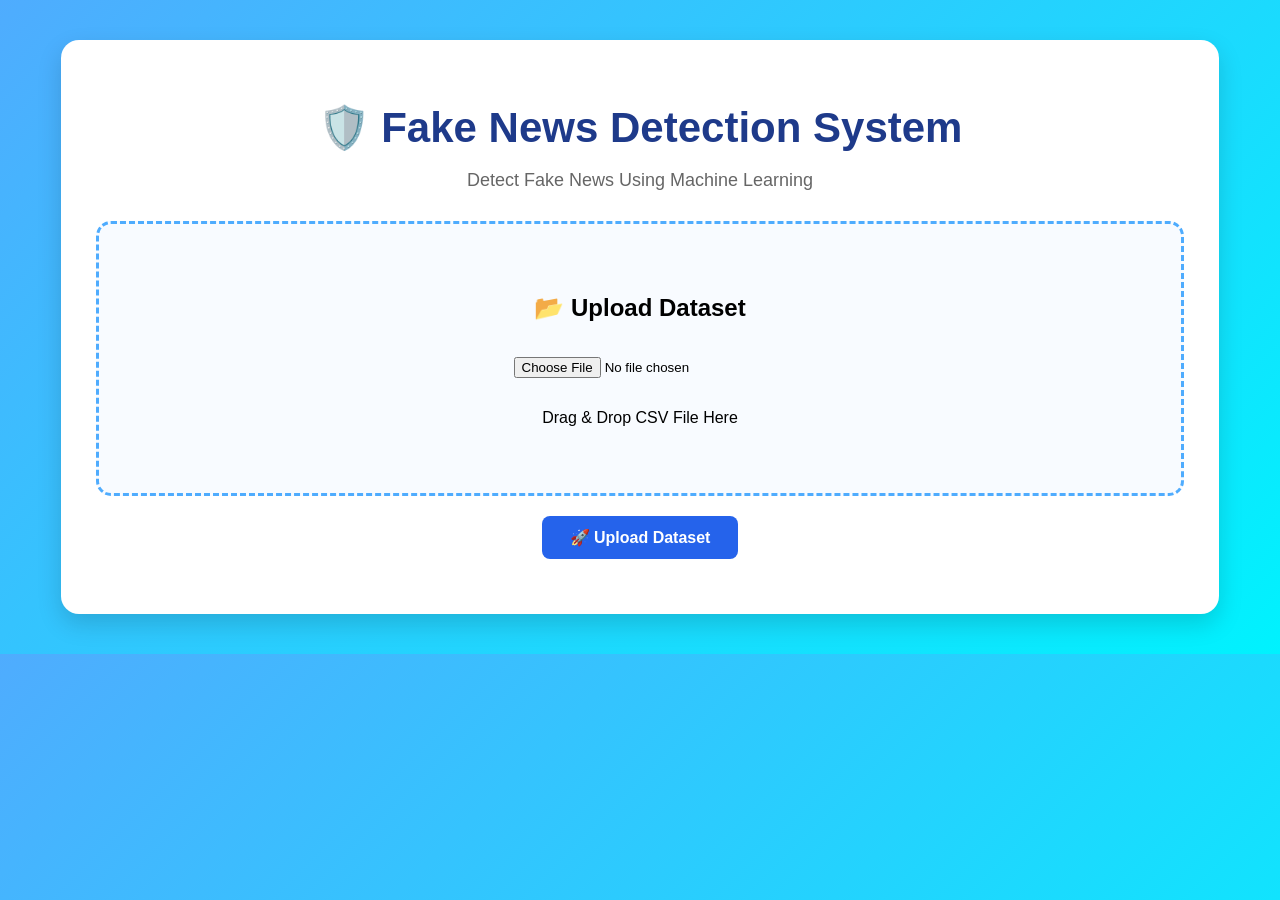
<file: index.html>
<!DOCTYPE html>
<html>
<head>
    <title>Upload CSV</title>
    <link rel="stylesheet" href="/static/style.css">
</head>
<body>

  <div class="container">

    <h1>🛡️ Fake News Detection System</h1>
    <p class="subtitle">Detect Fake News Using Machine Learning</p>

    <form action="/upload" method="POST" enctype="multipart/form-data">

        <div class="upload-box">
            <h2>📂 Upload Dataset</h2>
            <input type="file" name="file" required>
            <p>Drag & Drop CSV File Here</p>
        </div>

        <button type="submit">🚀 Upload Dataset</button>

    </form>
    


</body>
</html>
</file>
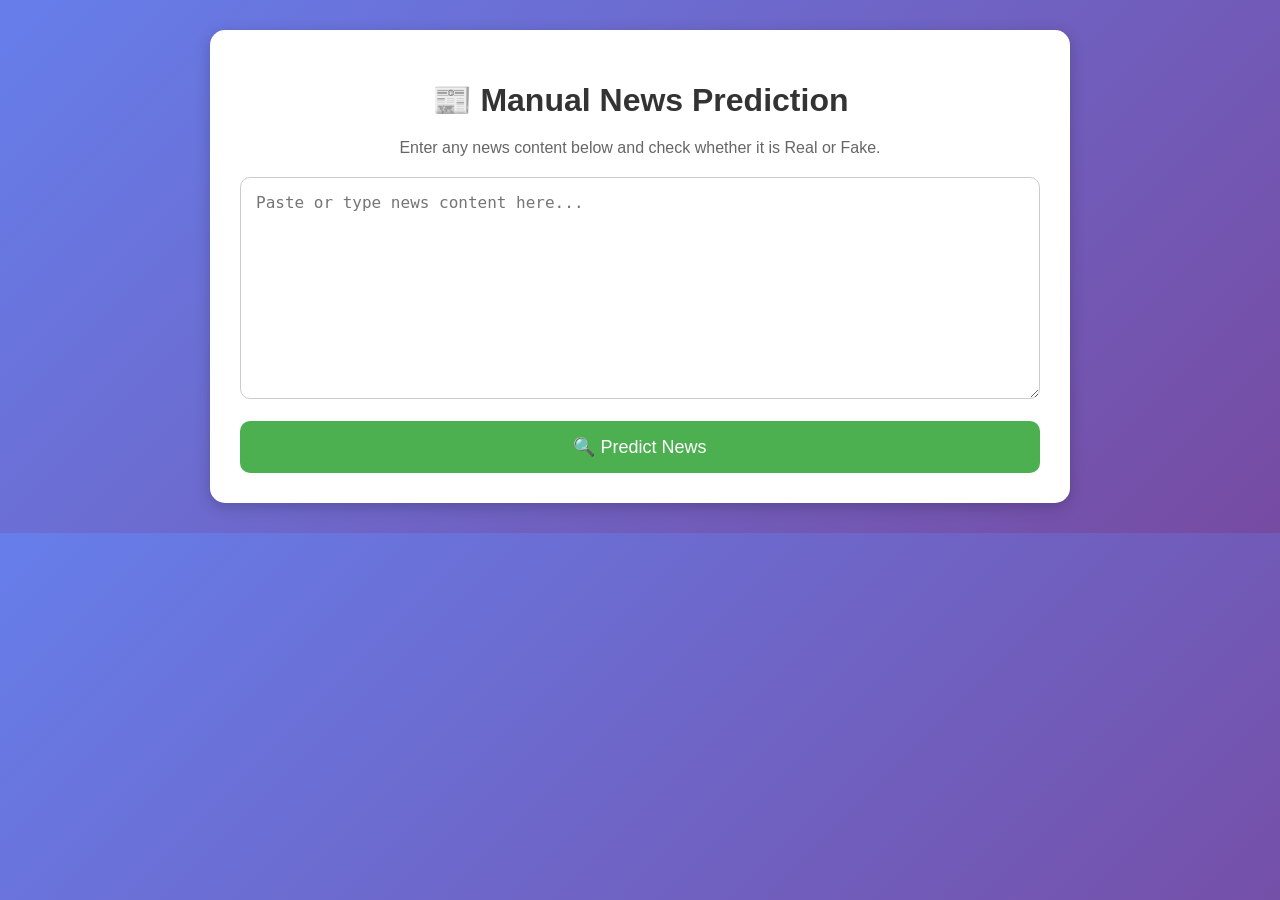
<file: manual.html>
<!DOCTYPE html><html>
<head>
    <title>Manual News Prediction</title><style>
    body{
        font-family: Arial, sans-serif;
        background: linear-gradient(135deg,#667eea,#764ba2);
        margin:0;
        padding:30px;
    }

    .container{
        max-width:800px;
        margin:auto;
        background:white;
        padding:30px;
        border-radius:15px;
        box-shadow:0 4px 15px rgba(0,0,0,0.2);
    }

    h1{
        text-align:center;
        color:#333;
        margin-bottom:20px;
    }

    textarea{
        width:100%;
        padding:15px;
        border:1px solid #ccc;
        border-radius:10px;
        font-size:16px;
        resize:vertical;
        box-sizing:border-box;
    }

    button{
        width:100%;
        padding:15px;
        background:#4CAF50;
        color:white;
        border:none;
        border-radius:10px;
        font-size:18px;
        cursor:pointer;
    }

    button:hover{
        background:#45a049;
    }

    .info{
        text-align:center;
        color:#666;
        margin-bottom:20px;
    }
</style>

</head><body><div class="container"><h1>📰 Manual News Prediction</h1>

<p class="info">
    Enter any news content below and check whether it is Real or Fake.
</p>

<form action="/predict_manual" method="POST">

    <textarea
        name="news"
        rows="10"
        placeholder="Paste or type news content here..."
        required></textarea>

    <br><br>

    <button type="submit">
        🔍 Predict News
    </button>

</form>

</div></body>
</html>
</file>
<file: static/style.css>
/* ---------- Body ---------- */
body{
    margin:0;
    padding:0;
    font-family: Arial, sans-serif;
    background: linear-gradient(135deg,#4facfe,#00f2fe);
}

/* ---------- Main Container ---------- */
.container{
    width:85%;
    margin:40px auto;
    background:#fff;
    padding:35px;
    border-radius:18px;
    box-shadow:0 10px 25px rgba(0,0,0,0.15);
}

/* ---------- Heading ---------- */
h1{
    text-align:center;
    color:#1e3a8a;
    font-size:42px;
    font-weight:bold;
    margin-bottom:8px;
}

.subtitle{
    text-align:center;
    color:#666;
    font-size:18px;
    margin-bottom:30px;
}

/* ---------- Upload Box ---------- */
.upload-box{
    border:3px dashed #4facfe;
    border-radius:15px;
    padding:50px;
    text-align:center;
    background:#f8fbff;
    transition:0.3s;
}

.upload-box:hover{
    background:#eef7ff;
}

input[type="file"]{
    margin:15px 0;
}

/* ---------- Button ---------- */
button{
    background:#2563eb;
    color:white;
    border:none;
    padding:12px 28px;
    border-radius:8px;
    font-size:16px;
    cursor:pointer;
    display:block;
    margin:20px auto;
    font-weight:bold;
}

button:hover{
    background:#1d4ed8;
}

/* ---------- Cards ---------- */
.box{
    background:#fff;
    border-radius:12px;
    padding:20px;
    margin-top:20px;
    margin-bottom:20px;
    box-shadow:0 5px 15px rgba(0,0,0,0.1);
}

/* ---------- Table ---------- */
.table-container{
    width:100%;
    overflow-x:auto;
}

table{
    width:100%;
    border-collapse:collapse;
    table-layout:auto;
    background:#fff;
    border-radius:10px;
    overflow:hidden;
}

/* ---------- Table Header ---------- */
th{
    background:#2563eb;
    color:white;
    padding:14px;
    text-align:center;
    font-size:17px;
    font-weight:bold;
}

/* ---------- Table Data ---------- */
td{
    padding:12px;
    border:1px solid #ddd;
    text-align:center;
    vertical-align:middle;
    font-size:15px;
    word-break:break-word;
}

/* ---------- Alternate Rows ---------- */
tr:nth-child(even){
    background:#f8f9fa;
}

tr:hover{
    background:#eaf3ff;
}

/* ---------- Links ---------- */
a{
    color:#2563eb;
    text-decoration:none;
}

a:hover{
    text-decoration:underline;
}

/* ---------- Responsive ---------- */
@media(max-width:768px){

    .container{
        width:95%;
        padding:20px;
    }

    h1{
        font-size:30px;
    }

    th,td{
        font-size:13px;
        padding:8px;
    }

}
</file>
